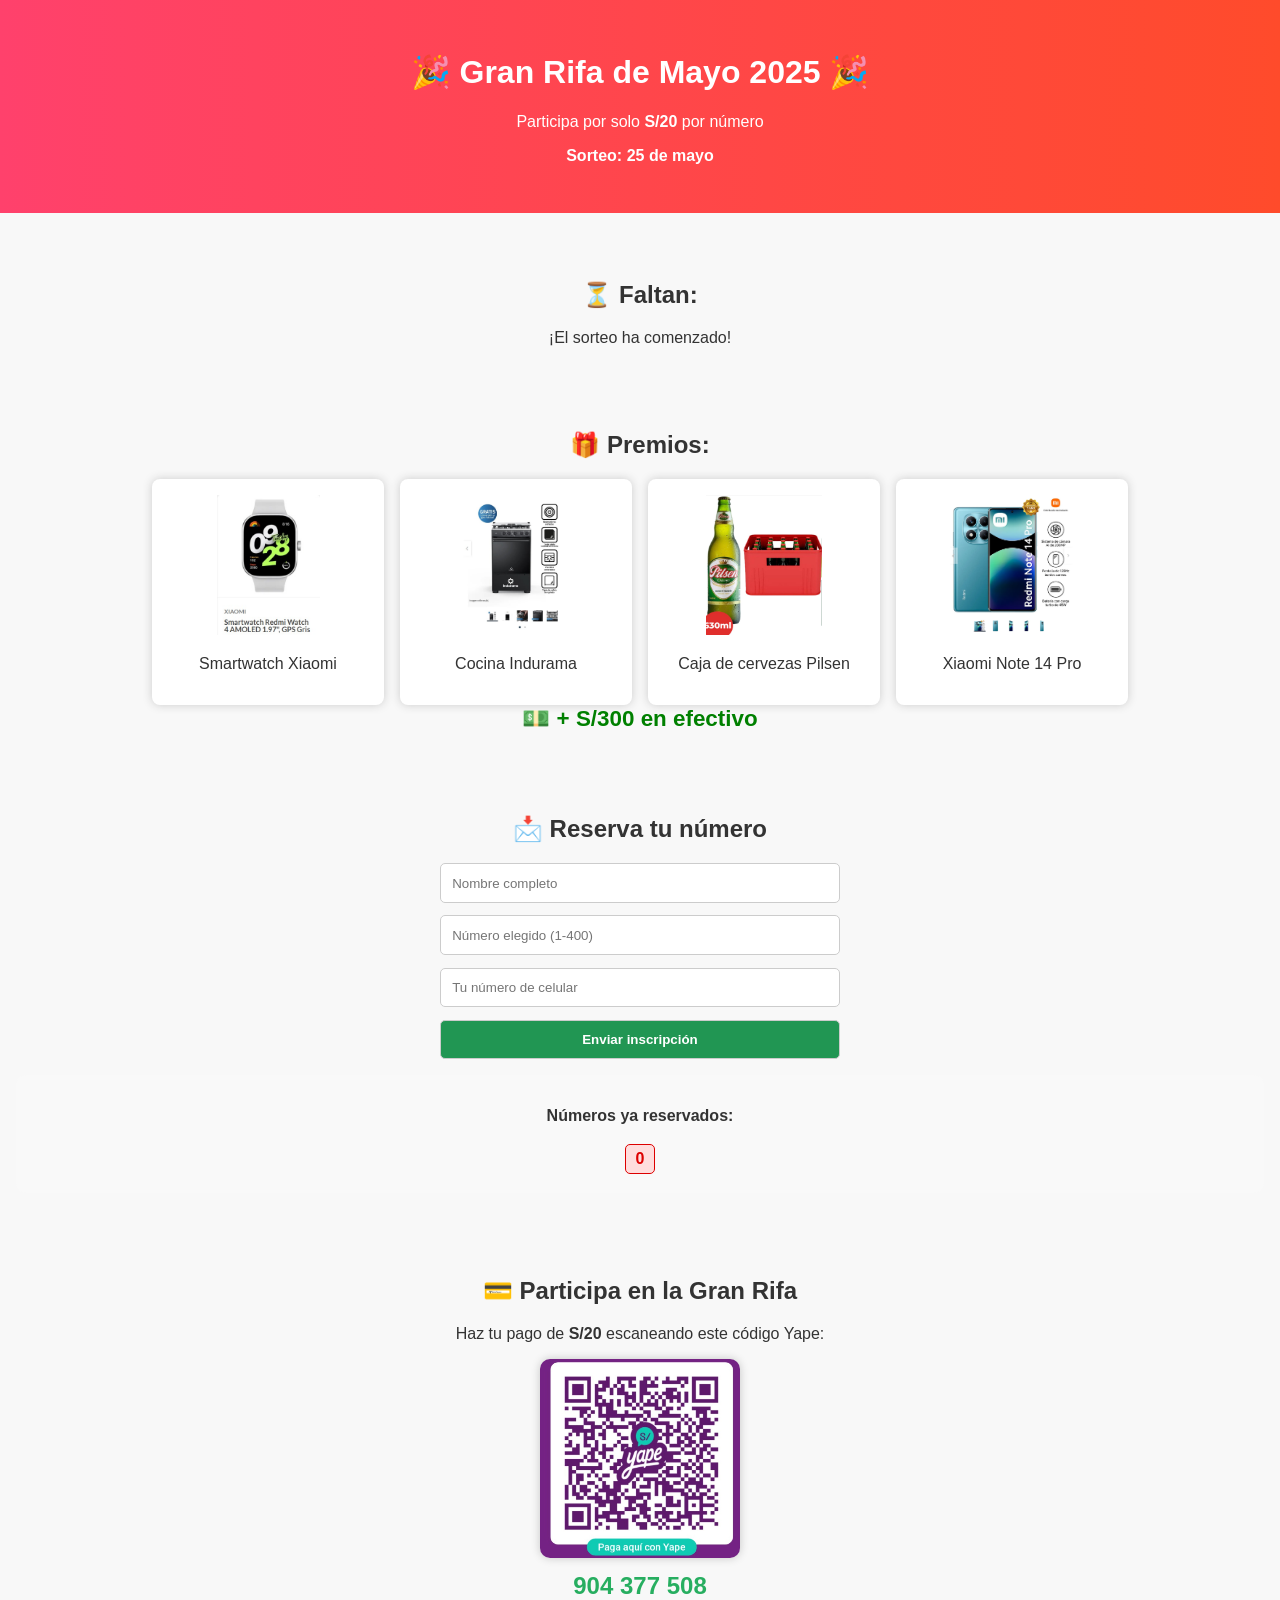
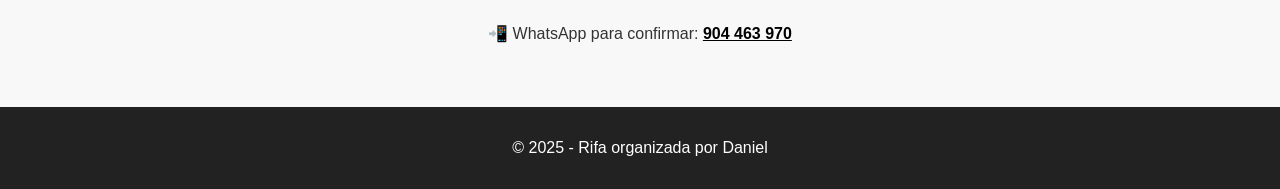
<file: index.html>
<!DOCTYPE html>
<html lang="es">
<head>
  <meta charset="UTF-8" />
  <meta name="viewport" content="width=device-width, initial-scale=1.0"/>
  <title>Gran Rifa de Mayo 2025</title>
  <link rel="stylesheet" href="style.css"/>
  <style>
    .bloqueados {
      margin-top: 1rem;
      padding: 1rem;
      background: #f9f9f9;
      border-radius: 10px;
      text-align: center;
    }
    .bloqueados span {
      display: inline-block;
      background: #ffdddd;
      color: #d00;
      border: 1px solid #d00;
      padding: 5px 10px;
      margin: 3px;
      border-radius: 5px;
      font-weight: bold;
    }
  </style>
</head>
<body>
  <header>
    <h1>🎉 Gran Rifa de Mayo 2025 🎉</h1>
    <p>Participa por solo <strong>S/20</strong> por número</p>
    <p><strong>Sorteo: 25 de mayo</strong></p>
  </header>

  <section class="countdown">
    <h2>⏳ Faltan:</h2>
    <div id="timer">Cargando...</div>
  </section>

  <section class="premios">
    <h2>🎁 Premios:</h2>
    <div class="cards">
      <div class="card"><img src="a.jpeg"/><p>Smartwatch Xiaomi</p></div>
      <div class="card"><img src="b.jpeg"/><p>Cocina Indurama</p></div>
      <div class="card"><img src="c.jpeg"/><p>Caja de cervezas Pilsen</p></div>
      <div class="card"><img src="d.jpeg"/><p>Xiaomi Note 14 Pro</p></div>
    </div>
    <div class="dinero">💵 + S/300 en efectivo</div>
  </section>

  <section class="formulario">
    <h2>📩 Reserva tu número</h2>
    <form id="formulario">
      <input type="text" id="nombre" placeholder="Nombre completo" required />
      <input type="number" id="numero" placeholder="Número elegido (1-400)" min="1" max="400" required />
      <input type="tel" id="telefono" placeholder="Tu número de celular" required />
      <button type="submit">Enviar inscripción</button>
    </form>
    <div id="mensajeError" class="error"></div>

    <div class="bloqueados">
      <p><strong>Números ya reservados:</strong></p>
      <div id="listaBloqueados"></div>
    </div>
  </section>

  <section class="pago">
    <h2>💳 Participa en la Gran Rifa</h2>
    <p>Haz tu pago de <strong>S/20</strong> escaneando este código Yape:</p>
    <div style="text-align: center;">
      <img src="Yape.jpeg" alt="Código QR Yape" style="max-width: 200px; border-radius: 10px; box-shadow: 0 0 10px rgba(0,0,0,0.2);" />
      <p class="yape-numero" style="margin-top: 10px; font-weight: bold;">904 377 508</p>
      <p>📲 WhatsApp para confirmar: <strong><a href="https://wa.me/51904463970" target="_blank" style="color: #000;">904 463 970</a></strong></p>
    </div>
  </section>

  <footer>
    <p>© 2025 - Rifa organizada por Daniel</p>
  </footer>

  <script>
    const timer = document.getElementById("timer");
    const deadline = new Date("2025-05-25T00:00:00");

    function updateCountdown() {
      const now = new Date();
      const diff = deadline - now;
      if (diff <= 0) {
        timer.innerHTML = "¡El sorteo ha comenzado!";
        return;
      }
      const d = Math.floor(diff / (1000 * 60 * 60 * 24));
      const h = Math.floor((diff / (1000 * 60 * 60)) % 24);
      const m = Math.floor((diff / (1000 * 60)) % 60);
      const s = Math.floor((diff / 1000) % 60);
      timer.textContent = `${d}d ${h}h ${m}m ${s}s`;
    }
    setInterval(updateCountdown, 1000);
    updateCountdown();

    const form = document.getElementById("formulario");
    const mensajeError = document.getElementById("mensajeError");
    const listaBloqueados = document.getElementById("listaBloqueados");

    // Edita aquí para bloquear números
    const numerosBloqueados = [0, , , , ];

    function mostrarBloqueados() {
      listaBloqueados.innerHTML = "";
      numerosBloqueados.forEach(num => {
        const span = document.createElement("span");
        span.textContent = num;
        listaBloqueados.appendChild(span);
      });
    }
    mostrarBloqueados();

    form.addEventListener("submit", (e) => {
      e.preventDefault();

      const nombre = document.getElementById("nombre").value.trim();
      const numero = parseInt(document.getElementById("numero").value);
      const telefono = document.getElementById("telefono").value.trim();

      if (numerosBloqueados.includes(numero)) {
        mensajeError.textContent = "Ese número ya está reservado. Por favor elige otro.";
        return;
      }

      const mensaje = `Hola, soy ${nombre}, quiero el número ${numero} para la rifa. Mi número es ${telefono}.`;
      const whatsapp = "51904463970";
      const url = `https://wa.me/${whatsapp}?text=${encodeURIComponent(mensaje)}`;
      window.open(url, "_blank");

      form.reset();
      mensajeError.textContent = "";
    });
  </script>
</body>
</html>
</file>
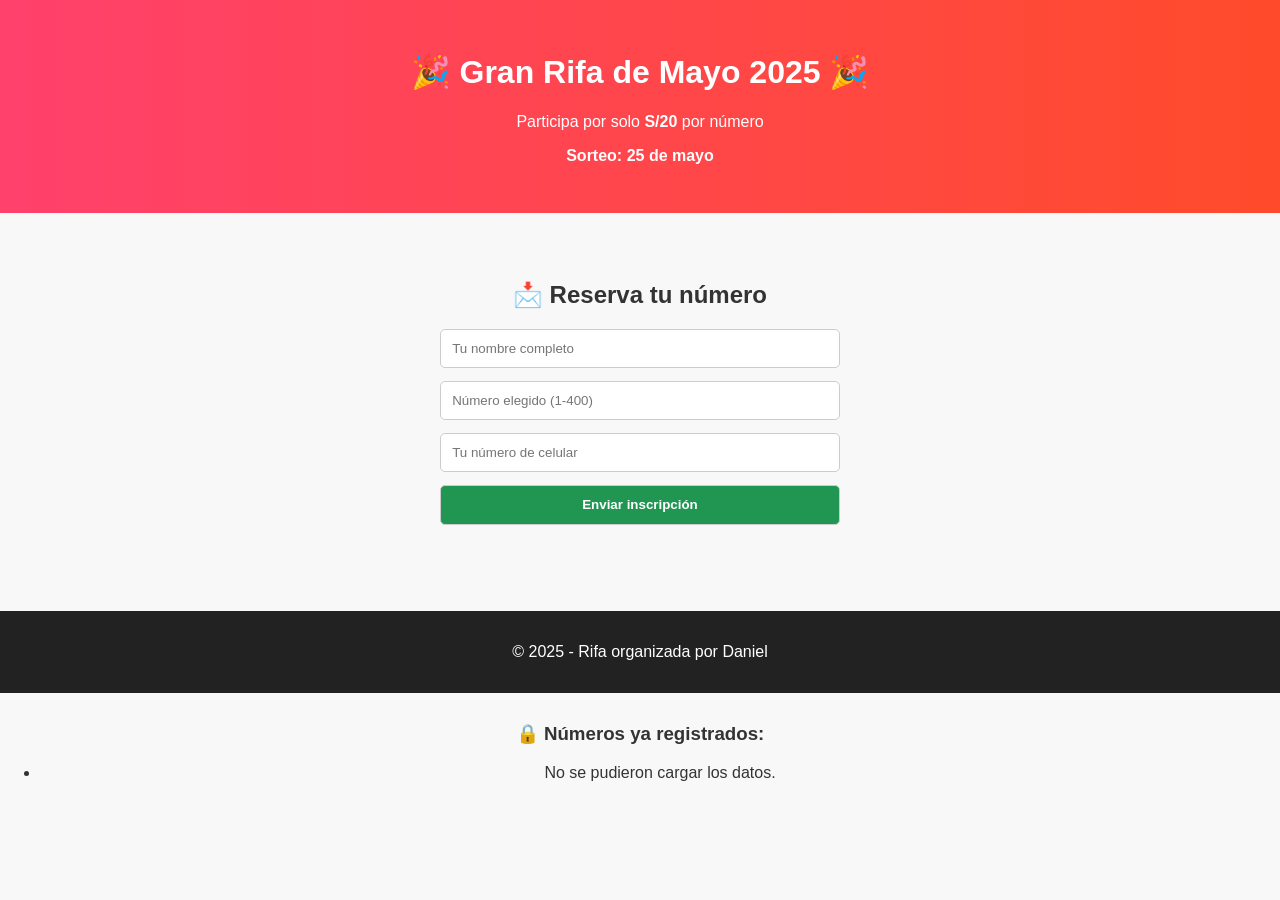
<file: index (2).html>
<!DOCTYPE html>
<html lang="es">
<head>
  <meta charset="UTF-8" />
  <meta name="viewport" content="width=device-width, initial-scale=1.0"/>
  <title>Gran Rifa Mayo 2025</title>
  <link rel="stylesheet" href="style.css">
</head>
<body>
  <header>
    <h1>🎉 Gran Rifa de Mayo 2025 🎉</h1>
    <p>Participa por solo <strong>S/20</strong> por número</p>
    <p><strong>Sorteo: 25 de mayo</strong></p>
  </header>

  <section class="formulario">
    <h2>📩 Reserva tu número</h2>
    <form id="rifaForm">
      <input type="text" id="nombre" placeholder="Tu nombre completo" required>
      <input type="number" id="numero" placeholder="Número elegido (1-400)" min="1" max="400" required>
      <input type="text" id="telefono" placeholder="Tu número de celular" required>
      <button type="submit">Enviar inscripción</button>
      <p id="estado" style="margin-top:10px;"></p>
    </form>
  </section>

  <footer>
    <p>© 2025 - Rifa organizada por Daniel</p>
  </footer>

  <script>
    const form = document.getElementById("rifaForm");
    const estado = document.getElementById("estado");

    form.addEventListener("submit", function(e) {
      e.preventDefault();
      const data = {
        nombre: form.nombre.value.trim(),
        numero: form.numero.value.trim(),
        telefono: form.telefono.value.trim()
      };

      estado.textContent = "Enviando...";
      estado.style.color = "black";

      fetch("https://script.google.com/macros/s/AKfycbwkeLC2LMw1Ss2d8sgeKIU0u42goWgIwPcHwUHGl83m0cGCxCrxLI0Iux6tAx_qzaxo/exec", {
        method: "POST",
        body: JSON.stringify(data),
        headers: {
          "Content-Type": "application/json"
        }
      })
      .then(res => res.json())
      .then(response => {
        if (response.ok) {
          estado.textContent = "✅ Número registrado con éxito";
          estado.style.color = "green";
          form.reset();
        } else {
          estado.textContent = "⚠️ " + response.error;
          estado.style.color = "red";
        }
      })
      .catch(() => {
        estado.textContent = "❌ Error al enviar. Intenta más tarde.";
        estado.style.color = "red";
      });
    });
  </script>

<script>
  const listaOcupados = document.createElement("div");
  listaOcupados.id = "ocupados";
  listaOcupados.innerHTML = "<h3 style='margin-top:30px'>🔒 Números ya registrados:</h3><ul id='numerosUsados'></ul>";
  document.body.appendChild(listaOcupados);

  fetch("https://opensheet.elk.sh/1_K1IShAQ1fUrUxNqrh-R0zL2VKM0SQTGhI-EfKSaf_I/Respuestas")
    .then(res => res.json())
    .then(data => {
      const usados = data.map(f => f.Numero);
      const lista = document.getElementById("numerosUsados");
      if (usados.length === 0) {
        lista.innerHTML = "<li>Aún no hay inscripciones.</li>";
      } else {
        usados.sort((a, b) => Number(a) - Number(b));
        usados.forEach(num => {
          const li = document.createElement("li");
          li.textContent = "N° " + num;
          lista.appendChild(li);
        });
      }
    })
    .catch(() => {
      const lista = document.getElementById("numerosUsados");
      lista.innerHTML = "<li>No se pudieron cargar los datos.</li>";
    });
</script>

</body>
</html>
</file>
<file: style.css>
body {
  font-family: 'Segoe UI', sans-serif;
  background: #f8f8f8;
  margin: 0;
  padding: 0;
  color: #333;
  text-align: center;
}
header {
  background: linear-gradient(90deg, #ff416c, #ff4b2b);
  color: white;
  padding: 2rem;
}
.countdown, .premios, .formulario, .pago {
  margin: 2rem auto;
  padding: 1rem;
}
.cards {
  display: flex;
  flex-wrap: wrap;
  justify-content: center;
  gap: 1rem;
}
.card {
  background: white;
  border-radius: 8px;
  box-shadow: 0 0 10px #ccc;
  padding: 1rem;
  width: 200px;
}
.card img {
  width: 100%;
  height: 140px;
  object-fit: contain;
}
.dinero {
  font-size: 1.4rem;
  color: green;
  font-weight: bold;
}
form {
  display: flex;
  flex-direction: column;
  gap: 0.8rem;
  max-width: 400px;
  margin: auto;
}
input, button {
  padding: 0.7rem;
  border-radius: 5px;
  border: 1px solid #ccc;
}
button {
  background-color: #219653;
  color: white;
  font-weight: bold;
  cursor: pointer;
}
.error {
  color: red;
  margin-top: 1rem;
}
.yape-box {
  display: flex;
  flex-direction: column;
  align-items: center;
}
.yape-box img {
  width: 100px;
}
.yape-numero {
  font-size: 1.5rem;
  color: #27ae60;
  font-weight: bold;
}
footer {
  margin-top: 2rem;
  padding: 1rem;
  background: #222;
  color: white;
}
</file>
